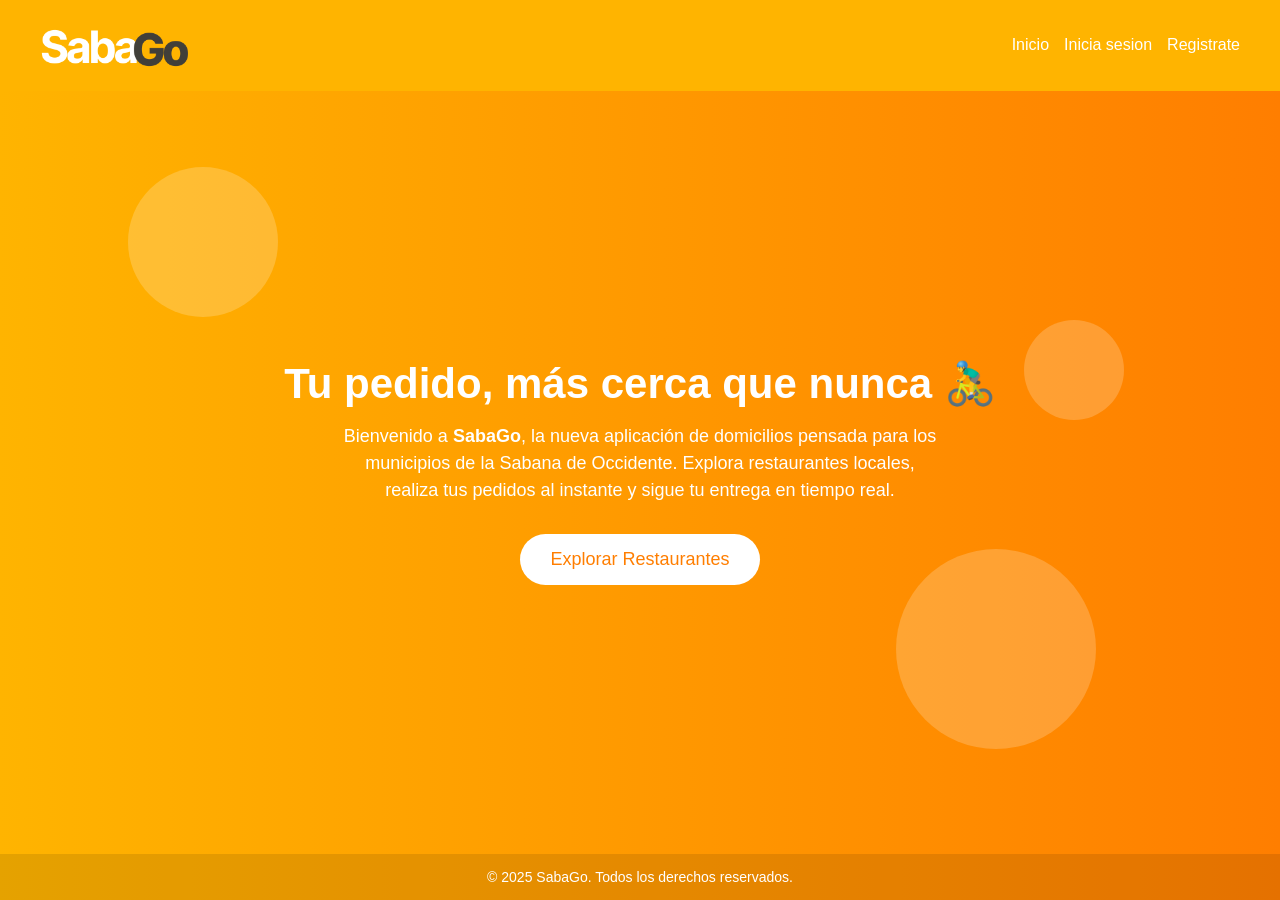
<file: index.html>
<!DOCTYPE html>
<html lang="es">
<head>
  <meta charset="UTF-8">
  <meta name="viewport" content="width=device-width, initial-scale=1.0">
  <title>SabaGo - Domicilios Sabana de Occidente</title>
  <style>
    /* --- Estilo general --- */
    * {
      margin: 0;
      padding: 0;
      box-sizing: border-box;
      font-family: "Poppins", sans-serif;
    }

    body {
      background: linear-gradient(to right, #ffb400, #ff7e00);
      min-height: 100vh;
      display: flex;
      flex-direction: column;
      color: white;
      overflow-x: hidden;
    }

    header {
      padding: 20px 40px;
      display: flex;
      justify-content: space-between;
      align-items: center;
      background-color: #ffb400;
      position: relative;
      z-index: 1000;
    }

    header img {
      width: 160px;
    }

    header nav {
      display: flex;
      gap: 15px;
    }

    header nav a {
      color: #fff;
      text-decoration: none;
      font-weight: 500;
      transition: 0.3s;
    }

    header nav a:hover {
      text-decoration: underline;
    }

    /* --- Botón menú (solo móvil) --- */
    .menu-toggle {
      display: none;
      flex-direction: column;
      cursor: pointer;
    }

    .menu-toggle div {
      width: 25px;
      height: 3px;
      background-color: white;
      margin: 4px 0;
      border-radius: 2px;
    }

    @media (max-width: 768px) {
      nav {
        display: none;
        flex-direction: column;
        background-color: #ffb400;
        position: absolute;
        top: 70px;
        right: 0;
        width: 100%;
        text-align: center;
        padding: 15px 0;
      }

      nav.active {
        display: flex;
      }

      .menu-toggle {
        display: flex;
      }
    }

    /* --- Hero --- */
    .hero {
      flex: 1;
      display: flex;
      flex-direction: column;
      justify-content: center;
      align-items: center;
      text-align: center;
      padding: 40px;
      position: relative;
      overflow: hidden;
    }

    .hero h2 {
      font-size: 42px;
      font-weight: 700;
      margin-bottom: 15px;
    }

    .hero p {
      max-width: 600px;
      font-size: 18px;
      line-height: 1.5;
      margin-bottom: 30px;
    }

    .btn {
      background-color: #fff;
      color: #ff7e00;
      border: none;
      padding: 15px 30px;
      font-size: 18px;
      border-radius: 30px;
      cursor: pointer;
      transition: 0.3s;
      text-decoration: none;
    }

    .btn:hover {
      background-color: #ffe5b4;
    }

    footer {
      text-align: center;
      padding: 15px;
      font-size: 14px;
      background: rgba(0,0,0,0.1);
    }

    /* --- Animación del fondo --- */
    .circulo {
      position: absolute;
      border-radius: 50%;
      background: rgba(255, 255, 255, 0.2);
      animation: flotar 10s infinite ease-in-out;
    }

    @keyframes flotar {
      0% { transform: translateY(0); opacity: 0.6; }
      50% { transform: translateY(-40px); opacity: 0.9; }
      100% { transform: translateY(0); opacity: 0.6; }
    }

    .c1 { width: 150px; height: 150px; top: 10%; left: 10%; animation-delay: 0s; }
    .c2 { width: 200px; height: 200px; top: 60%; left: 70%; animation-delay: 2s; }
    .c3 { width: 100px; height: 100px; top: 30%; left: 80%; animation-delay: 4s; }

    @media (max-width: 600px) {
      .hero h2 {
        font-size: 30px;
      }
      .hero p {
        font-size: 16px;
      }
    }
  </style>
</head>
<body>

  <header>
    <img src="assets/logoTransparente.png" alt="Logo SabaGo">

    <div class="menu-toggle" onclick="toggleMenu()">
      <div></div>
      <div></div>
      <div></div>
    </div>

    <nav id="menu">
      <a href="index.html">Inicio</a>
      <a href="login.html">Inicia sesion</a>
      <a href="registro.html">Registrate</a>
    </nav>
  </header>

  <section class="hero">
    <!-- Círculos animados de fondo -->
    <div class="circulo c1"></div>
    <div class="circulo c2"></div>
    <div class="circulo c3"></div>

    <h2>Tu pedido, más cerca que nunca 🚴‍♂️</h2>
    <p>
      Bienvenido a <strong>SabaGo</strong>, la nueva aplicación de domicilios pensada para los municipios de la 
      Sabana de Occidente. Explora restaurantes locales, realiza tus pedidos al instante y 
      sigue tu entrega en tiempo real.
    </p>

    <a href="cliente.html" class="btn">Explorar Restaurantes</a>
  </section>

  <footer>
    © 2025 SabaGo. Todos los derechos reservados.
  </footer>

  <script>
    function toggleMenu() {
      document.getElementById("menu").classList.toggle("active");
    }
  </script>

</body>
</html>
</file>
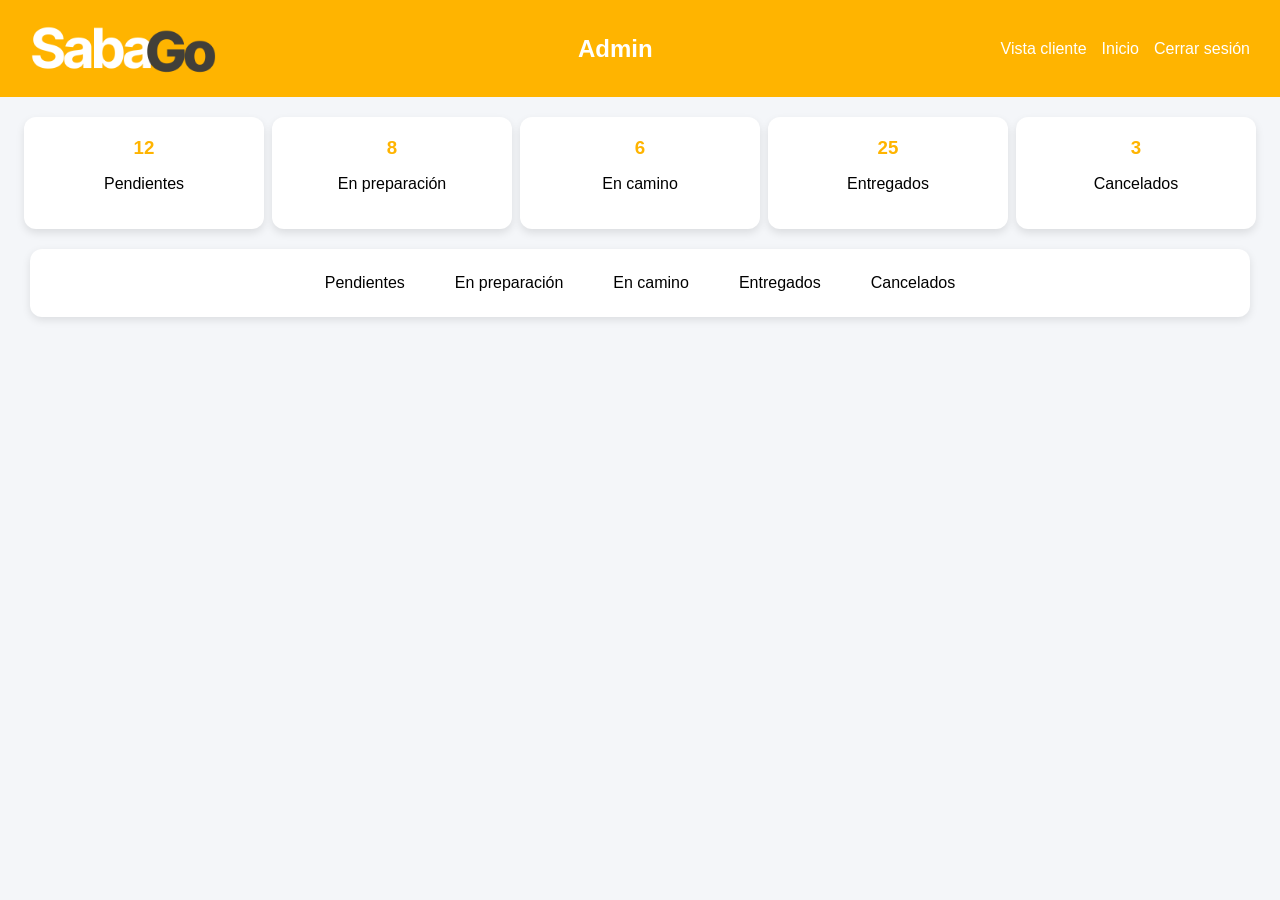
<file: admin.html>
<!DOCTYPE html>
<html lang="es">
<head>
  <meta charset="UTF-8" />
  <meta name="viewport" content="width=device-width, initial-scale=1.0" />
  <title>SabaGo - Administrador</title>
  <style>
    body {
      font-family: "Poppins", sans-serif;
      background-color: #f4f6f9;
      margin: 0;
    }

    header {
      background-color: #ffb400;
      color: white;
      display: flex;
      justify-content: space-between;
      align-items: center;
      padding: 15px 30px;
      position: relative;
    }

    header h1 {
      color: white;
      font-size: 1.5rem;
    }

    nav {
      display: flex;
      gap: 15px;
    }

    nav a {
      color: white;
      text-decoration: none;
      font-weight: 500;
    }

    nav a:hover {
      text-decoration: underline;
    }

    /* --- Botón hamburguesa --- */
    .menu-toggle {
      display: none;
      flex-direction: column;
      cursor: pointer;
    }

    .menu-toggle div {
      width: 25px;
      height: 3px;
      background-color: white;
      margin: 4px 0;
      border-radius: 2px;
    }

    @media (max-width: 768px) {
      nav {
        display: none;
        flex-direction: column;
        background-color: #ffb400;
        position: absolute;
        top: 60px;
        right: 0;
        width: 100%;
        text-align: center;
        padding: 10px 0;
      }

      nav.active {
        display: flex;
      }

      .menu-toggle {
        display: flex;
      }
    }

    .resumen {
      display: flex;
      justify-content: space-around;
      flex-wrap: wrap;
      padding: 20px;
    }

    .card {
      background-color: white;
      border-radius: 12px;
      padding: 20px;
      width: 200px;
      text-align: center;
      box-shadow: 0 4px 8px rgba(0,0,0,0.1);
      transition: 0.3s;
    }

    .card:hover {
      transform: scale(1.05);
    }

    .card h3 {
      color: #ffb400;
      margin: 0;
    }

    .tabs {
      display: flex;
      justify-content: center;
      background-color: white;
      padding: 10px;
      border-radius: 12px;
      margin: 0 30px;
      box-shadow: 0 3px 8px rgba(0, 0, 0, 0.1);
      flex-wrap: wrap;
    }

    .tab {
      padding: 10px 20px;
      margin: 5px;
      cursor: pointer;
      border-radius: 8px;
      transition: background-color 0.3s;
    }

    .tab.active {
      background-color: #ffb400;
      color: white;
    }

    .tab:hover {
      background-color: #ffd966;
    }

    .pedidos {
      padding: 30px;
    }

    .pedido {
      background-color: white;
      padding: 15px;
      border-radius: 10px;
      box-shadow: 0 2px 5px rgba(0,0,0,0.1);
      margin-bottom: 15px;
      transition: 0.3s;
    }

    .pedido:hover {
      transform: scale(1.02);
    }

    .estado {
      font-weight: bold;
      color: #555;
    }

    .boton {
      background-color: #ffb400;
      color: white;
      border: none;
      padding: 8px 15px;
      border-radius: 6px;
      cursor: pointer;
    }

    .boton:hover {
      background-color: #e09e00;
    }
  </style>
</head>
<body>

  <header>
    <a href="index.html"> <img src="assets\logoTransparente.png" alt="" style="width: 200px;"></a>
    <h1> Admin</h1>

    <div class="menu-toggle" onclick="toggleMenu()">
      <div></div>
      <div></div>
      <div></div>
    </div>

    <nav id="menu">
      <a href="cliente.html">Vista cliente</a>
      <a href="index.html">Inicio</a>
      <a href="login.html">Cerrar sesión</a>
    </nav>
  </header>

  <section class="resumen">
    <div class="card">
      <h3>12</h3>
      <p>Pendientes</p>
    </div>
    <div class="card">
      <h3>8</h3>
      <p>En preparación</p>
    </div>
    <div class="card">
      <h3>6</h3>
      <p>En camino</p>
    </div>
    <div class="card">
      <h3>25</h3>
      <p>Entregados</p>
    </div>
    <div class="card">
      <h3>3</h3>
      <p>Cancelados</p>
    </div>
  </section>

  <section class="tabs">
    <div class="tab active" onclick="mostrarTab('pendientes')">Pendientes</div>
    <div class="tab" onclick="mostrarTab('preparacion')">En preparación</div>
    <div class="tab" onclick="mostrarTab('camino')">En camino</div>
    <div class="tab" onclick="mostrarTab('entregados')">Entregados</div>
    <div class="tab" onclick="mostrarTab('cancelados')">Cancelados</div>
  </section>

  <section class="pedidos" id="contenido-pedidos"></section>

  <script>
    const pedidos = {
      pendientes: [
        { id: 1, cliente: "Juan Pérez", restaurante: "Burger House", total: "$25.000" },
        { id: 2, cliente: "Ana García", restaurante: "Pizzería Roma", total: "$30.000" }
      ],
      preparacion: [
        { id: 3, cliente: "Luis Torres", restaurante: "SushiGo", total: "$45.000" }
      ],
      camino: [
        { id: 4, cliente: "Carlos Gómez", restaurante: "La Arepa Loca", total: "$20.000" }
      ],
      entregados: [
        { id: 5, cliente: "Camila Díaz", restaurante: "Wok Express", total: "$40.000" }
      ],
      cancelados: [
        { id: 6, cliente: "Paola Ruiz", restaurante: "Tacos México", total: "$22.000" }
      ]
    };

    function mostrarTab(tab) {
      document.querySelectorAll(".tab").forEach(t => t.classList.remove("active"));
      event.target.classList.add("active");

      const contenedor = document.getElementById("contenido-pedidos");
      contenedor.innerHTML = "";

      if (pedidos[tab].length === 0) {
        contenedor.innerHTML = "<p>No hay pedidos en esta categoría.</p>";
        return;
      }

      pedidos[tab].forEach(p => {
        contenedor.innerHTML += `
          <div class="pedido">
            <p><strong>ID Pedido:</strong> ${p.id}</p>
            <p><strong>Cliente:</strong> ${p.cliente}</p>
            <p><strong>Restaurante:</strong> ${p.restaurante}</p>
            <p><strong>Total:</strong> ${p.total}</p>
            <p class="estado">Estado: ${tab.charAt(0).toUpperCase() + tab.slice(1)}</p>
            <button class="boton" onclick="actualizarPedido(${p.id}, '${tab}')">Actualizar</button>
          </div>
        `;
      });
    }

    function actualizarPedido(id, estadoActual) {
      alert(`Actualizar pedido #${id} desde "${estadoActual}" a siguiente estado ✅`);
    }

    function toggleMenu() {
      document.getElementById("menu").classList.toggle("active");
    }

    window.onload = () => mostrarTab("pendientes");
  </script>

</body>
</html>
</file>
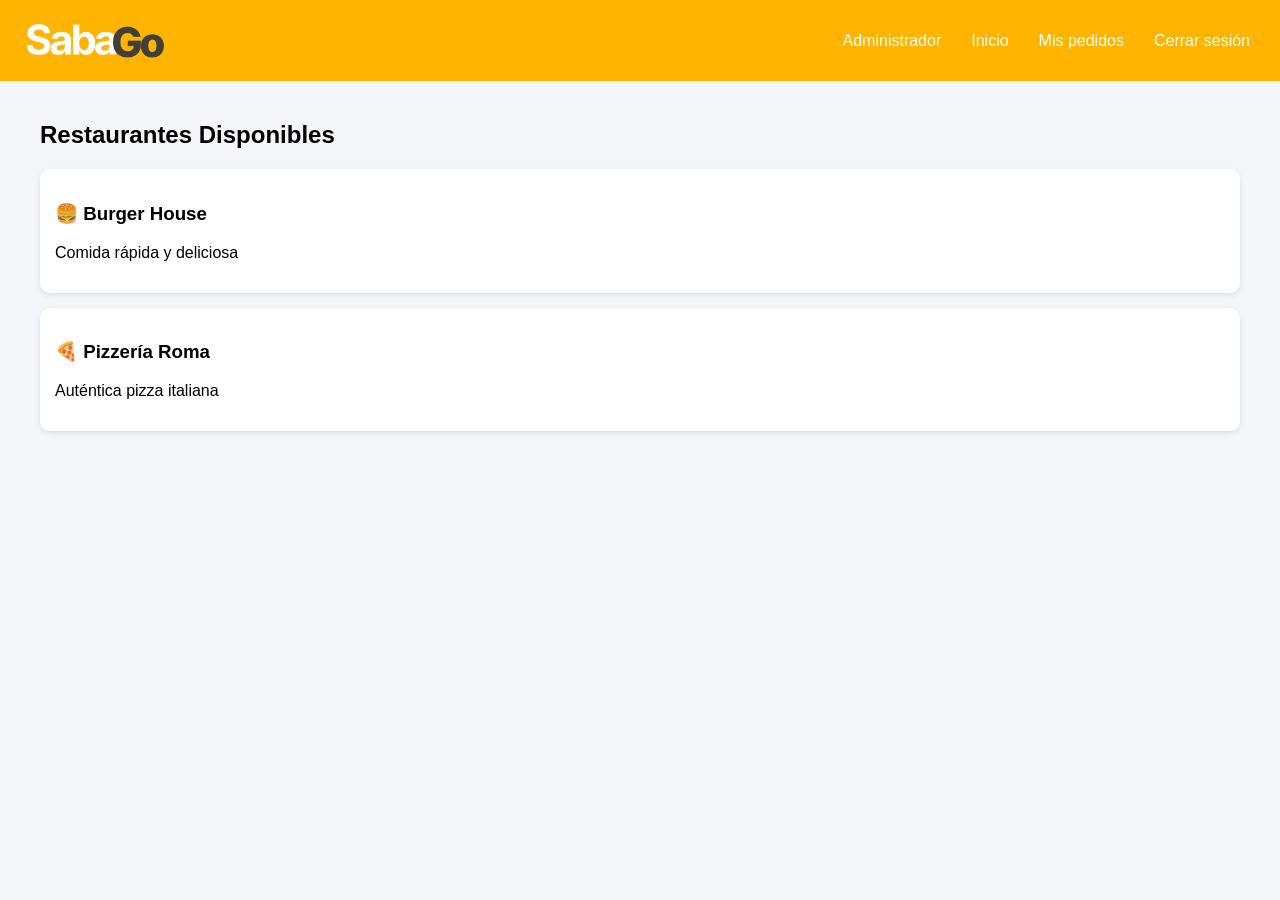
<file: cliente.html>
<!DOCTYPE html>
<html lang="es">

<head>
    <meta charset="UTF-8" />
    <meta name="viewport" content="width=device-width, initial-scale=1.0" />
    <title>SabaGo</title>

    <style>
        /* --- Estilos generales --- */
        body {
            font-family: "Poppins", sans-serif;
            background-color: #f5f6fa;
            margin: 0;
            padding: 0;
        }

        /* --- Header --- */
        header {
            background-color: #ffb400;
            color: white;
            display: flex;
            justify-content: space-between;
            align-items: center;
            padding: 15px 25px;
            position: sticky;
            top: 0;
            z-index: 1000;
        }

        header h1 {
            color: #ffb400;
            font-size: 22px;
            margin: 0;
        }

        header img {
            width: 150px;
        }

        nav {
            display: flex;
            gap: 20px;
        }

        nav a {
            color: white;
            text-decoration: none;
            margin: 0 5px;
            transition: 0.3s;
        }

        nav a:hover {
            text-decoration: underline;
        }

        /* --- Menú hamburguesa --- */
        .menu-btn {
            display: none;
            flex-direction: column;
            cursor: pointer;
            gap: 5px;
        }

        .menu-btn div {
            width: 25px;
            height: 3px;
            background: white;
            border-radius: 2px;
            transition: all 0.3s;
        }

        /* --- Contenedor de restaurantes --- */
        .container {
            padding: 20px 40px;
        }

        .restaurante {
            background: white;
            padding: 15px;
            margin-bottom: 15px;
            border-radius: 10px;
            box-shadow: 0 2px 6px rgba(0, 0, 0, 0.1);
            transition: 0.3s;
            cursor: pointer;
        }

        .restaurante:hover {
            transform: scale(1.02);
        }

        .menu4 {
            display: none;
            margin-top: 10px;
        }

        .menu-item {
            background-color: #f1f1f1;
            padding: 8px;
            margin: 5px 0;
            border-radius: 5px;
        }

        .pedido-btn {
            background-color: #ffb400;
            border: none;
            padding: 10px 15px;
            border-radius: 8px;
            color: white;
            cursor: pointer;
            transition: 0.3s;
        }

        .pedido-btn:hover {
            background-color: #e5a000;
        }

        #mapa {
            margin-top: 25px;
            height: 300px;
            width: 100%;
            border-radius: 10px;
        }

        /* --- Responsivo --- */
        @media (max-width: 768px) {
            nav {
                display: none;
                position: absolute;
                top: 60px;
                left: 0;
                width: 100%;
                background: #ffb400;
                flex-direction: column;
                text-align: center;
                padding: 15px 0;
                gap: 10px;
            }

            nav.active {
                display: flex;
                animation: fadeIn 0.3s ease;
            }

            .menu-btn {
                display: flex;
            }

            @keyframes fadeIn {
                from {
                    opacity: 0;
                    transform: translateY(-10px);
                }

                to {
                    opacity: 1;
                    transform: translateY(0);
                }
            }
        }
    </style>
</head>

<body>

    <header>
        <a href="inicio.html"><img src="assets/logoTransparente.png" alt="SabaGo Logo"></a>

        <nav id="menu">
            <a href="admin.html">Administrador</a>
            <a href="index.html">Inicio</a>
            <a href="mis_pedidos.html">Mis pedidos</a>
            <a href="login.html">Cerrar sesión</a>
        </nav>

        <div class="menu-btn" id="menu-btn">
            <div></div>
            <div></div>
            <div></div>
        </div>
    </header>

    <div class="container">
        <h2>Restaurantes Disponibles</h2>

        <div class="restaurante" onclick="toggleMenu('menu1')">
            <h3>🍔 Burger House</h3>
            <p>Comida rápida y deliciosa</p>
            <div id="menu1" class="menu4">
                <div class="menu-item">Hamburguesa Clásica - $18.000</div>
                <div class="menu-item">Papas con queso - $10.000</div>
                <button class="pedido-btn" onclick="hacerPedido('Burger House')">Hacer pedido</button>
            </div>
        </div>

        <div class="restaurante" onclick="toggleMenu('menu2')">
            <h3>🍕 Pizzería Roma</h3>
            <p>Auténtica pizza italiana</p>
            <div id="menu2" class="menu4">
                <div class="menu-item">Pizza Margarita - $22.000</div>
                <div class="menu-item">Pizza Pepperoni - $24.000</div>
                <button class="pedido-btn" onclick="hacerPedido('Pizzería Roma')">Hacer pedido</button>
            </div>
        </div>

        <div id="mapa"></div>
    </div>

    <script>
        // Mostrar/Ocultar carta del restaurante
        function toggleMenu(id) {
            const menu = document.getElementById(id);
            menu.style.display = menu.style.display === "block" ? "none" : "block";
        }

        // Simulación de hacer pedido
        function hacerPedido(nombreRestaurante) {
            alert("Tu pedido en " + nombreRestaurante + " ha sido registrado y está en preparación 🍽️");
        }

        // Mostrar un mapa con la ubicación general
        function initMap() {
            const mapa = document.getElementById("mapa");
            mapa.innerHTML = `
        <iframe
          width="100%"
          height="100%"
          style="border:0; border-radius:10px;"
          loading="lazy"
          allowfullscreen
          src="https://www.google.com/maps?q=Madrid+Cundinamarca&output=embed">
        </iframe>`;
        }

        // Activar menú hamburguesa
        const menuBtn = document.getElementById("menu-btn");
        const menu = document.getElementById("menu");

        menuBtn.addEventListener("click", () => {
            menu.classList.toggle("active");
            menuBtn.classList.toggle("open");
        });

        window.onload = initMap;
    </script>

</body>

</html>
</file>
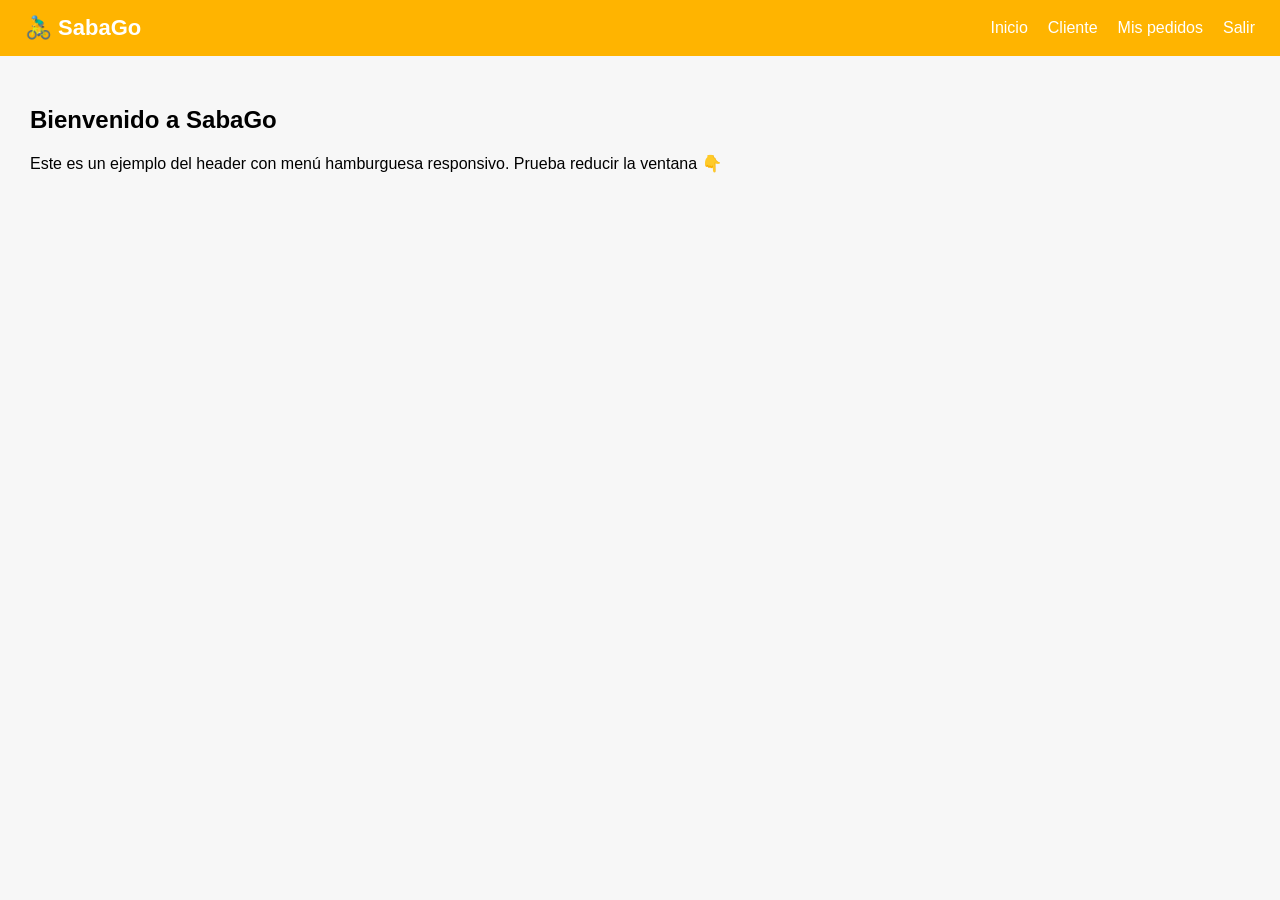
<file: ejemplo.html>
<!DOCTYPE html>
<html lang="es">
<head>
<meta charset="UTF-8">
<meta name="viewport" content="width=device-width, initial-scale=1.0">
<title>SabaGo - Ejemplo Header Responsive</title>
<style>
  * {
    box-sizing: border-box;
  }

  body {
    margin: 0;
    font-family: "Poppins", sans-serif;
    background: #f7f7f7;
  }

  /* --- Header --- */
  header {
    background-color: #ffb400;
    color: white;
    display: flex;
    justify-content: space-between;
    align-items: center;
    padding: 15px 25px;
    position: sticky;
    top: 0;
    z-index: 1000;
  }

  header h1 {
    font-size: 22px;
    margin: 0;
  }

  nav {
    display: flex;
    gap: 20px;
  }

  nav a {
    color: white;
    text-decoration: none;
    font-weight: 500;
    transition: 0.3s;
  }

  nav a:hover {
    opacity: 0.8;
  }

  /* --- Menú hamburguesa --- */
  .menu-btn {
    display: none;
    flex-direction: column;
    cursor: pointer;
    gap: 5px;
  }

  .menu-btn div {
    width: 25px;
    height: 3px;
    background: white;
    border-radius: 2px;
    transition: all 0.3s;
  }

  /* --- Responsivo --- */
  @media (max-width: 768px) {
    nav {
      display: none;
      position: absolute;
      top: 60px;
      left: 0;
      width: 100%;
      background: #ffb400;
      flex-direction: column;
      text-align: center;
      padding: 15px 0;
      gap: 10px;
    }

    nav.active {
      display: flex;
      animation: fadeIn 0.3s ease;
    }

    .menu-btn {
      display: flex;
    }

    @keyframes fadeIn {
      from { opacity: 0; transform: translateY(-10px); }
      to { opacity: 1; transform: translateY(0); }
    }
  }
</style>
</head>
<body>

  <header>
    <h1>🚴‍♂️ SabaGo</h1>
    <nav id="menu">
      <a href="inicio.html">Inicio</a>
      <a href="cliente.html">Cliente</a>
      <a href="mis_pedidos.html">Mis pedidos</a>
      <a href="login.html">Salir</a>
    </nav>

    <!-- Botón menú hamburguesa -->
    <div class="menu-btn" id="menu-btn">
      <div></div>
      <div></div>
      <div></div>
    </div>
  </header>

  <main style="padding: 30px;">
    <h2>Bienvenido a SabaGo</h2>
    <p>Este es un ejemplo del header con menú hamburguesa responsivo. Prueba reducir la ventana 👇</p>
  </main>

  <script>
    const menuBtn = document.getElementById("menu-btn");
    const menu = document.getElementById("menu");

    menuBtn.addEventListener("click", () => {
      menu.classList.toggle("active");
      menuBtn.classList.toggle("open");
    });
  </script>

</body>
</html>
</file>
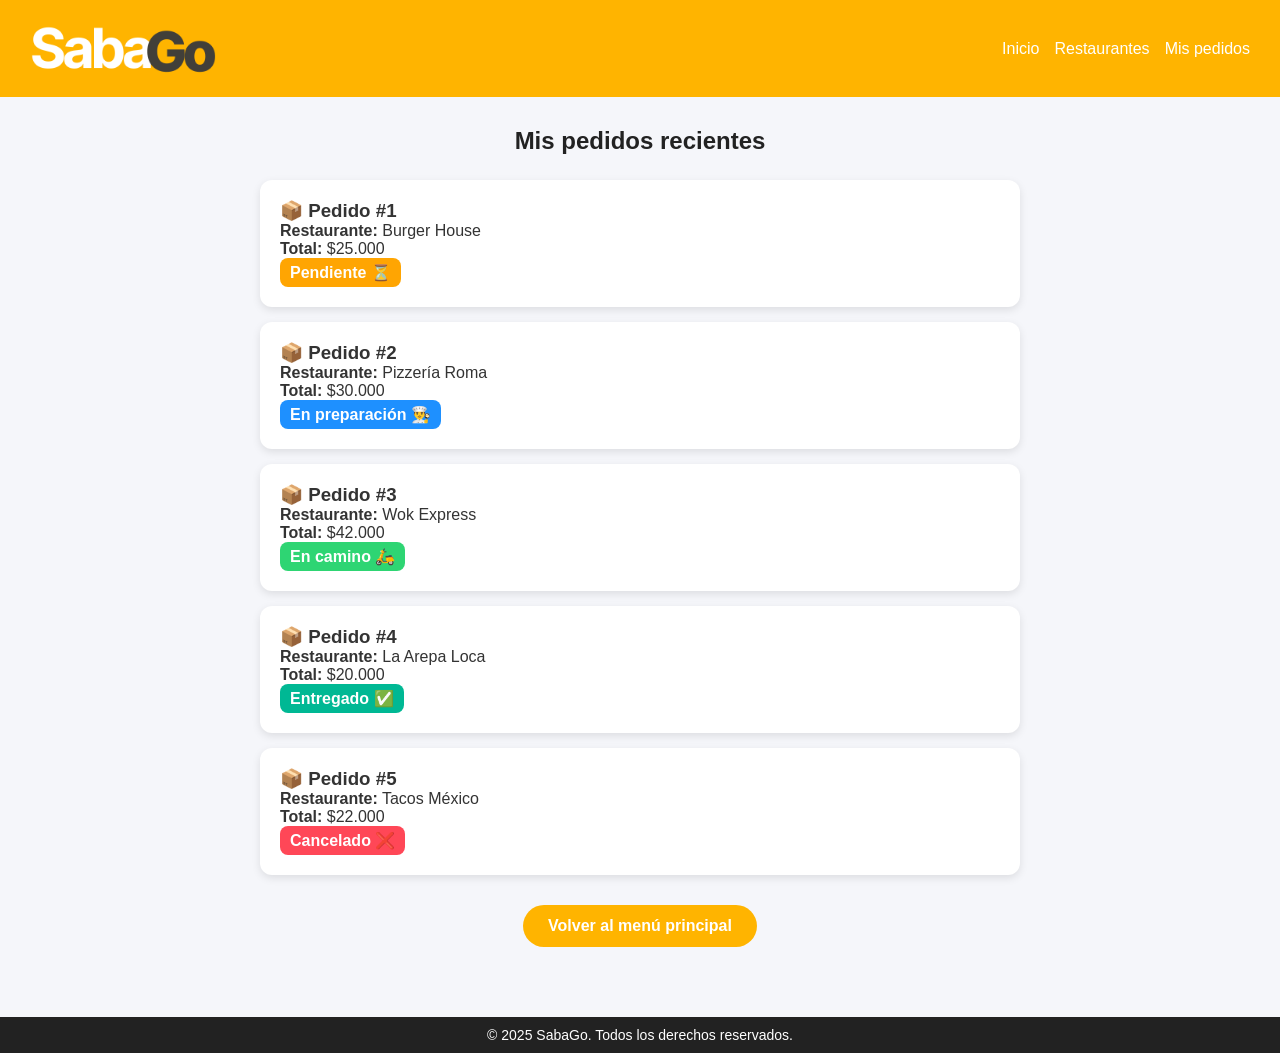
<file: mis_pedidos.html>
<!DOCTYPE html>
<html lang="es">
<head>
  <meta charset="UTF-8">
  <meta name="viewport" content="width=device-width, initial-scale=1.0">
  <title>SabaGo - Mis Pedidos</title>
  <style>
    * {
      box-sizing: border-box;
      margin: 0;
      padding: 0;
      font-family: "Poppins", sans-serif;
    }

    body {
      background-color: #f5f6fa;
      color: #333;
      margin: 0;
      padding: 0;
    }

    /* --- Header --- */
    header {
      background-color:   #ffb400;;
      color: white;
      display: flex;
      justify-content: space-between;
      align-items: center;
      padding: 15px 30px;
      position: relative;
    }

    header h1 {
      color: #ffb400;
      font-size: 22px;
    }

    nav {
      display: flex;
      gap: 15px;
    }

    nav a {
      color: white;
      text-decoration: none;
      transition: 0.3s;
    }

    nav a:hover {
      color: #ffb400;
    }

    /* --- Menú hamburguesa --- */
    .menu-toggle {
      display: none;
      flex-direction: column;
      cursor: pointer;
    }

    .bar {
      width: 25px;
      height: 3px;
      background-color: white;
      margin: 4px 0;
      transition: 0.3s;
    }

    @media (max-width: 768px) {
      nav {
        display: none;
        flex-direction: column;
        background-color: #ffb400;;
        position: absolute;
        top: 60px;
        right: 0;
        width: 100%;
        text-align: center;
        padding: 15px 0;
      }

      nav.active {
        display: flex;
      }

      .menu-toggle {
        display: flex;
      }
    }

    /* --- Contenido --- */
    .container {
      padding: 30px 20px;
      max-width: 800px;
      margin: auto;
    }

    h2 {
      text-align: center;
      margin-bottom: 25px;
      color: #222;
    }

    .pedido {
      background: white;
      padding: 20px;
      margin-bottom: 15px;
      border-radius: 12px;
      box-shadow: 0 3px 8px rgba(0,0,0,0.1);
      transition: 0.3s;
    }

    .pedido:hover {
      transform: scale(1.02);
    }

    .estado {
      font-weight: bold;
      padding: 5px 10px;
      border-radius: 8px;
      color: white;
      display: inline-block;
    }

    .pendiente { background-color: #ffa502; }
    .preparacion { background-color: #1e90ff; }
    .camino { background-color: #2ed573; }
    .entregado { background-color: #00b894; }
    .cancelado { background-color: #ff4757; }

    .volver {
      display: block;
      width: fit-content;
      margin: 30px auto 0;
      background-color: #ffb400;
      color: white;
      border: none;
      padding: 12px 25px;
      border-radius: 30px;
      text-decoration: none;
      font-weight: bold;
      transition: 0.3s;
    }

    .volver:hover {
      background-color: #e09e00;
    }

    footer {
      text-align: center;
      background: #222;
      color: white;
      padding: 10px;
      font-size: 14px;
      margin-top: 40px;
    }
  </style>
</head>
<body>

  <header>
    <a href="index.html"> <img src="assets\logoTransparente.png" alt="" style="width: 200px;"></a>
   
  

    <div class="menu-toggle" id="menu-toggle">
      <div class="bar"></div>
      <div class="bar"></div>
      <div class="bar"></div>
    </div>

    <nav id="menu">
      <a href="inicio.html">Inicio</a>
      <a href="cliente.html">Restaurantes</a>
      <a href="mis_pedidos.html">Mis pedidos</a>
    </nav>
  </header>

  <div class="container">
    <h2>Mis pedidos recientes</h2>

    <div id="lista-pedidos"></div>

    <a href="cliente.html" class="volver">Volver al menú principal</a>
  </div>

  <footer>
    © 2025 SabaGo. Todos los derechos reservados.
  </footer>

  <script>
    // --- Lista de pedidos ---
    const pedidos = [
      { id: 1, restaurante: "Burger House", total: "$25.000", estado: "pendiente" },
      { id: 2, restaurante: "Pizzería Roma", total: "$30.000", estado: "preparacion" },
      { id: 3, restaurante: "Wok Express", total: "$42.000", estado: "camino" },
      { id: 4, restaurante: "La Arepa Loca", total: "$20.000", estado: "entregado" },
      { id: 5, restaurante: "Tacos México", total: "$22.000", estado: "cancelado" }
    ];

    const lista = document.getElementById("lista-pedidos");

    function formatearEstado(estado) {
      const estados = {
        pendiente: "Pendiente ⏳",
        preparacion: "En preparación 👨‍🍳",
        camino: "En camino 🛵",
        entregado: "Entregado ✅",
        cancelado: "Cancelado ❌"
      };
      return estados[estado];
    }

    function mostrarPedidos() {
      lista.innerHTML = "";
      pedidos.forEach(p => {
        lista.innerHTML += `
          <div class="pedido">
            <h3>📦 Pedido #${p.id}</h3>
            <p><strong>Restaurante:</strong> ${p.restaurante}</p>
            <p><strong>Total:</strong> ${p.total}</p>
            <p><span class="estado ${p.estado}">${formatearEstado(p.estado)}</span></p>
          </div>
        `;
      });
    }

    function simularActualizacion() {
      setInterval(() => {
        pedidos.forEach(p => {
          const estados = ["pendiente", "preparacion", "camino", "entregado"];
          const random = Math.floor(Math.random() * estados.length);
          p.estado = estados[random];
        });
        mostrarPedidos();
      }, 4000);
    }

    // --- Menú hamburguesa ---
    const toggle = document.getElementById("menu-toggle");
    const menu = document.getElementById("menu");

    toggle.addEventListener("click", () => {
      menu.classList.toggle("active");
    });

    window.onload = () => {
      mostrarPedidos();
      simularActualizacion();
    };
  </script>

</body>
</html>
</file>
